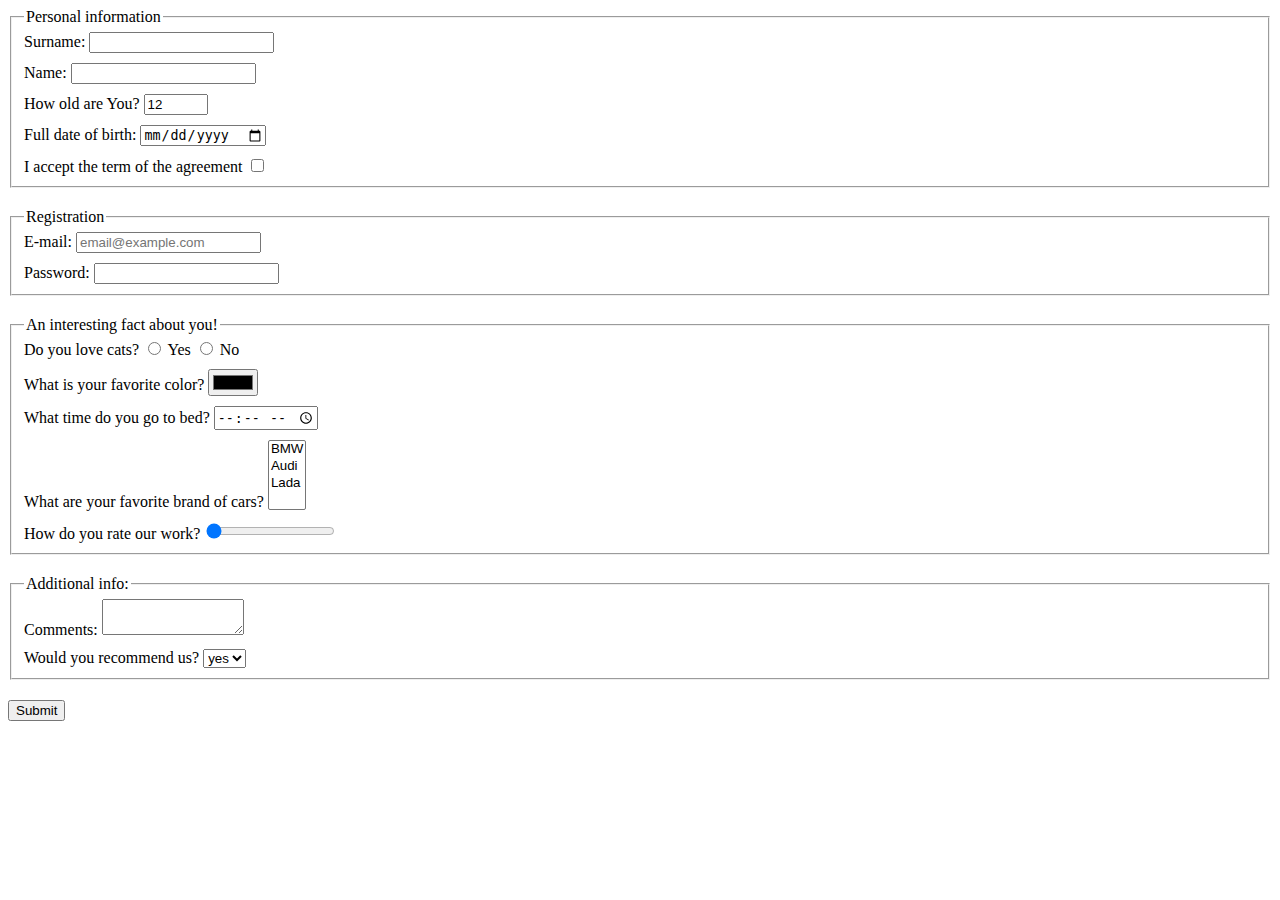
<file: index.html>
<!doctype html><html lang="en"><head><meta charset="UTF-8"><meta name="viewport" content="width=device-width, user-scalable=no, initial-scale=1.0, maximum-scale=1.0, minimum-scale=1.0"><meta http-equiv="X-UA-Compatible" content="ie=edge"><title>HTML Form</title><link rel="stylesheet" href="style.97b29708.css"></head><body> <form action="https://mate-academy-form-lesson.herokuapp.com/create-application" method="post"> <fieldset class="form-field"> <legend>Personal information</legend> <label class="input-field"> Surname: <input type="text" name="surname" autocomplete="off"> </label> <label class="input-field"> Name: <input type="text" name="name" autocomplete="off"> </label> <label class="input-field"> How old are You? <input type="number" name="old" value="12" max="100" min="10"> </label> <label class="input-field"> Full date of birth: <input type="date" name="dateBirth"> </label> <label class="input-field terms"> I accept the term of the agreement <input type="checkbox" name="agreement" required> </label> </fieldset> <fieldset class="form-field"> <legend>Registration</legend> <label class="input-field"> E-mail: <input type="email" name="email" required placeholder="email@example.com"> </label> <label class="input-field"> Password: <input type="password" name="password" minlength="8" maxlength="16" required> </label> </fieldset> <fieldset class="form-field"> <legend>An interesting fact about you!</legend> Do you love cats? <label> <input type="radio" name="cat"> Yes </label> <label> <input type="radio" name="cat"> No </label> <label class="input-field cats"> What is your favorite color? <input type="color" name="color"> </label> <label class="input-field"> What time do you go to bed? <input type="time" name="badTime"> </label> <label class="input-field"> What are your favorite brand of cars? <select name="cars" multiple> <option value="BMW">BMW</option> <option value="Audi">Audi</option> <option value="Lada">Lada</option> </select> </label> <label class="input-field"> How do you rate our work? <input type="range" name="rate" value="0"> </label> </fieldset> <fieldset class="form-field"> <legend>Additional info:</legend> <label class="input-field"> Comments: <textarea name="comments" rows="2" cols="15">
          </textarea> </label> <label class="input-field"> Would you recommend us? <select name="feedback"> <option value="Yes">yes</option> <option value="No">no</option> </select> </label> </fieldset> <button type="submit">Submit</button> </form> <script type="text/javascript" src="main.e97352c4.js"></script> </body></html>
</file>
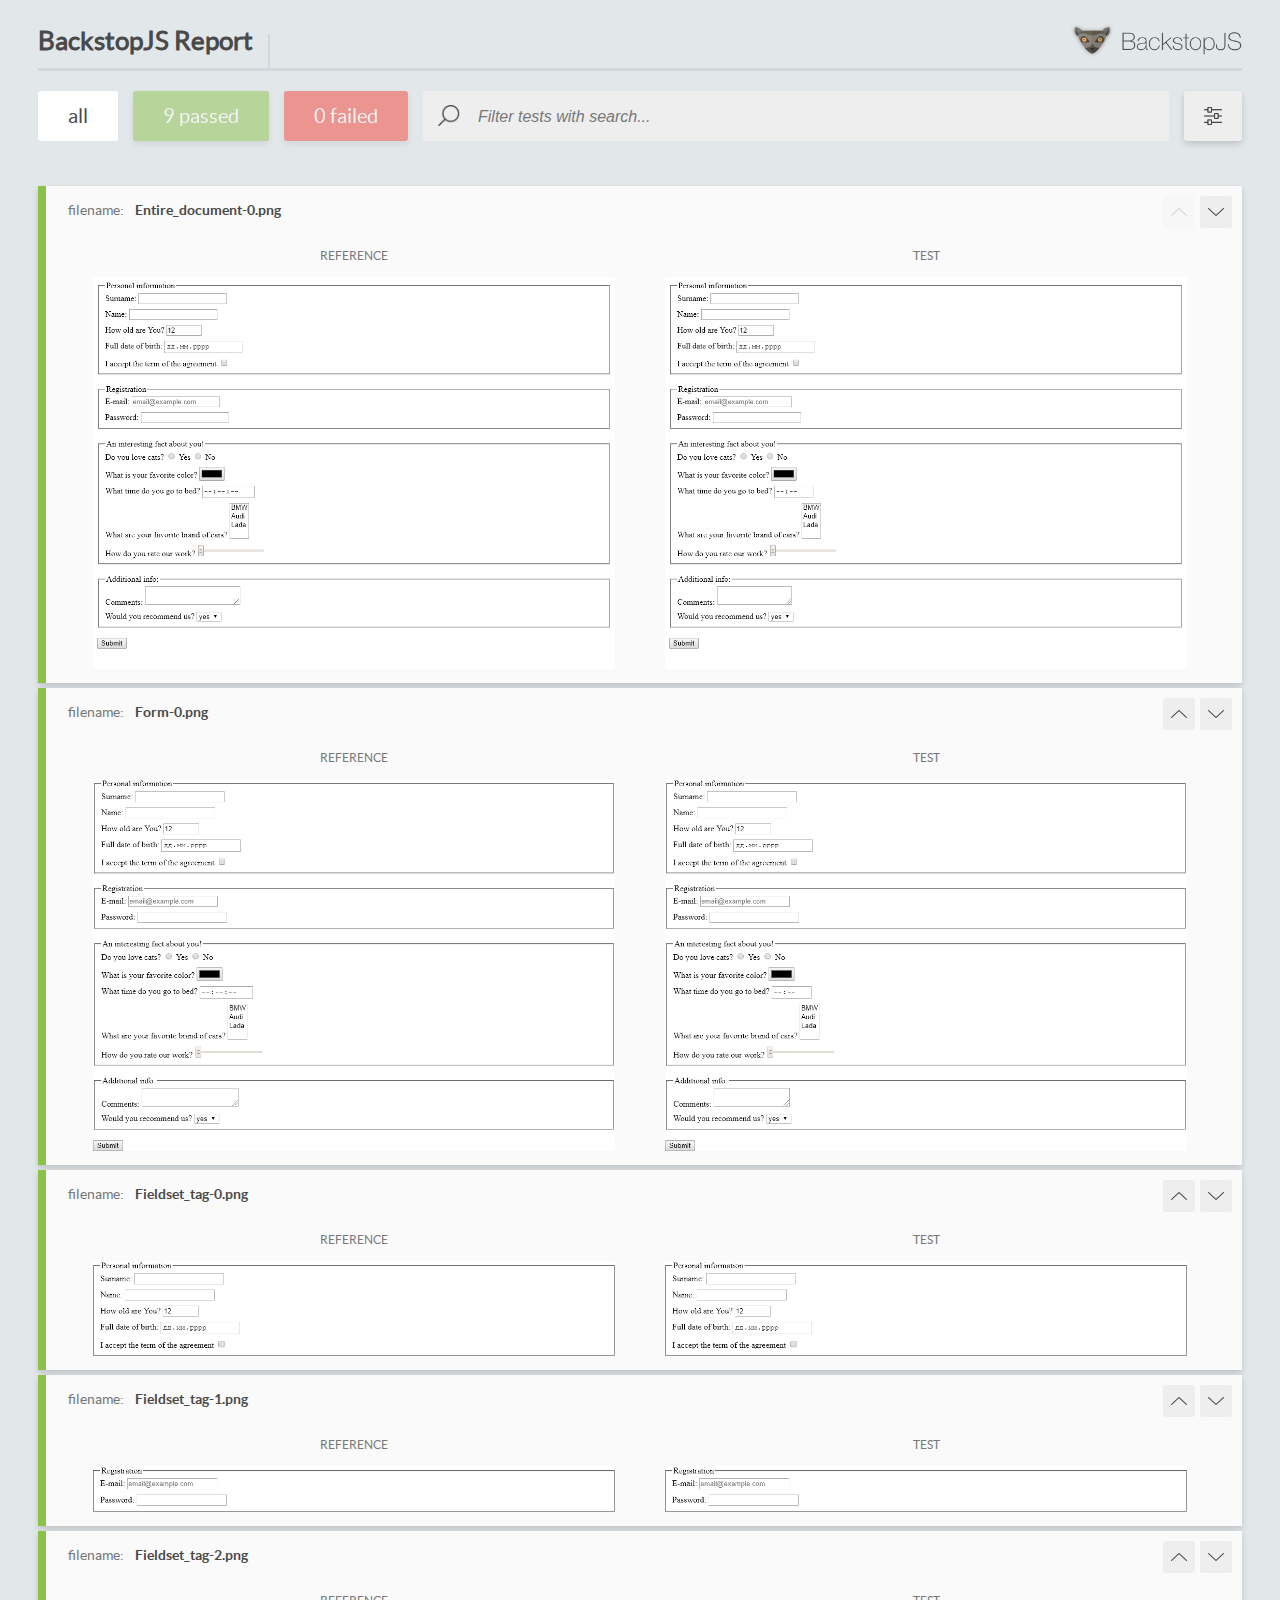
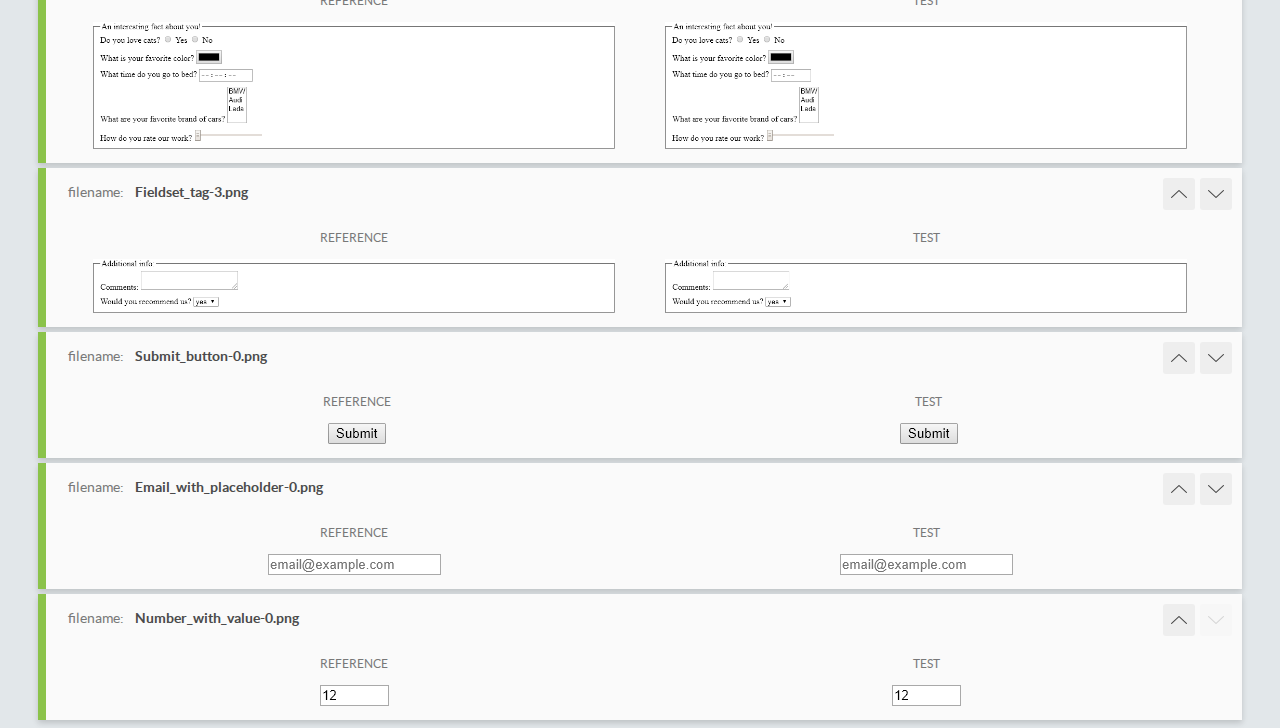
<file: report/html_report/index.html>
<!DOCTYPE html>
<html>
  <head>
    <meta charset="utf-8">
    <title>BackstopJS Report</title>

    <style>
      @font-face {
          font-family: 'latoregular';
          src: url('./assets/fonts/lato-regular-webfont.woff2') format('woff2'),
              url('./assets/fonts/lato-regular-webfont.woff') format('woff');
          font-weight: 400;
          font-style: normal;
      }
      @font-face {
          font-family: 'latobold';
          src: url('./assets/fonts/lato-bold-webfont.woff2') format('woff2'),
              url('./assets/fonts/lato-bold-webfont.woff') format('woff');
          font-weight: 700;
          font-style: normal;
      }

      .ReactModal__Body--open {
          overflow: hidden;
      }
      .ReactModal__Body--open .header {
        display: none;
      }

    </style>
  </head>
  <body style="background-color: #E2E7EA">
    <div id="root">

    </div>
    <script type="text/javascript">
      function report (report) { // eslint-disable-line no-unused-vars
        window.tests = report;
      }
    </script>
    <script type="text/javascript" src="config.js"></script>
    <script type="text/javascript" src="index_bundle.js"></script>
  </body>
</html>
</file>
<file: style.97b29708.css>
.form-field{margin-bottom:20px}.input-field{margin-bottom:10px;display:block}.input-field:last-child{margin-bottom:0}.cats{margin-top:10px}
/*# sourceMappingURL=style.97b29708.css.map */
</file>
